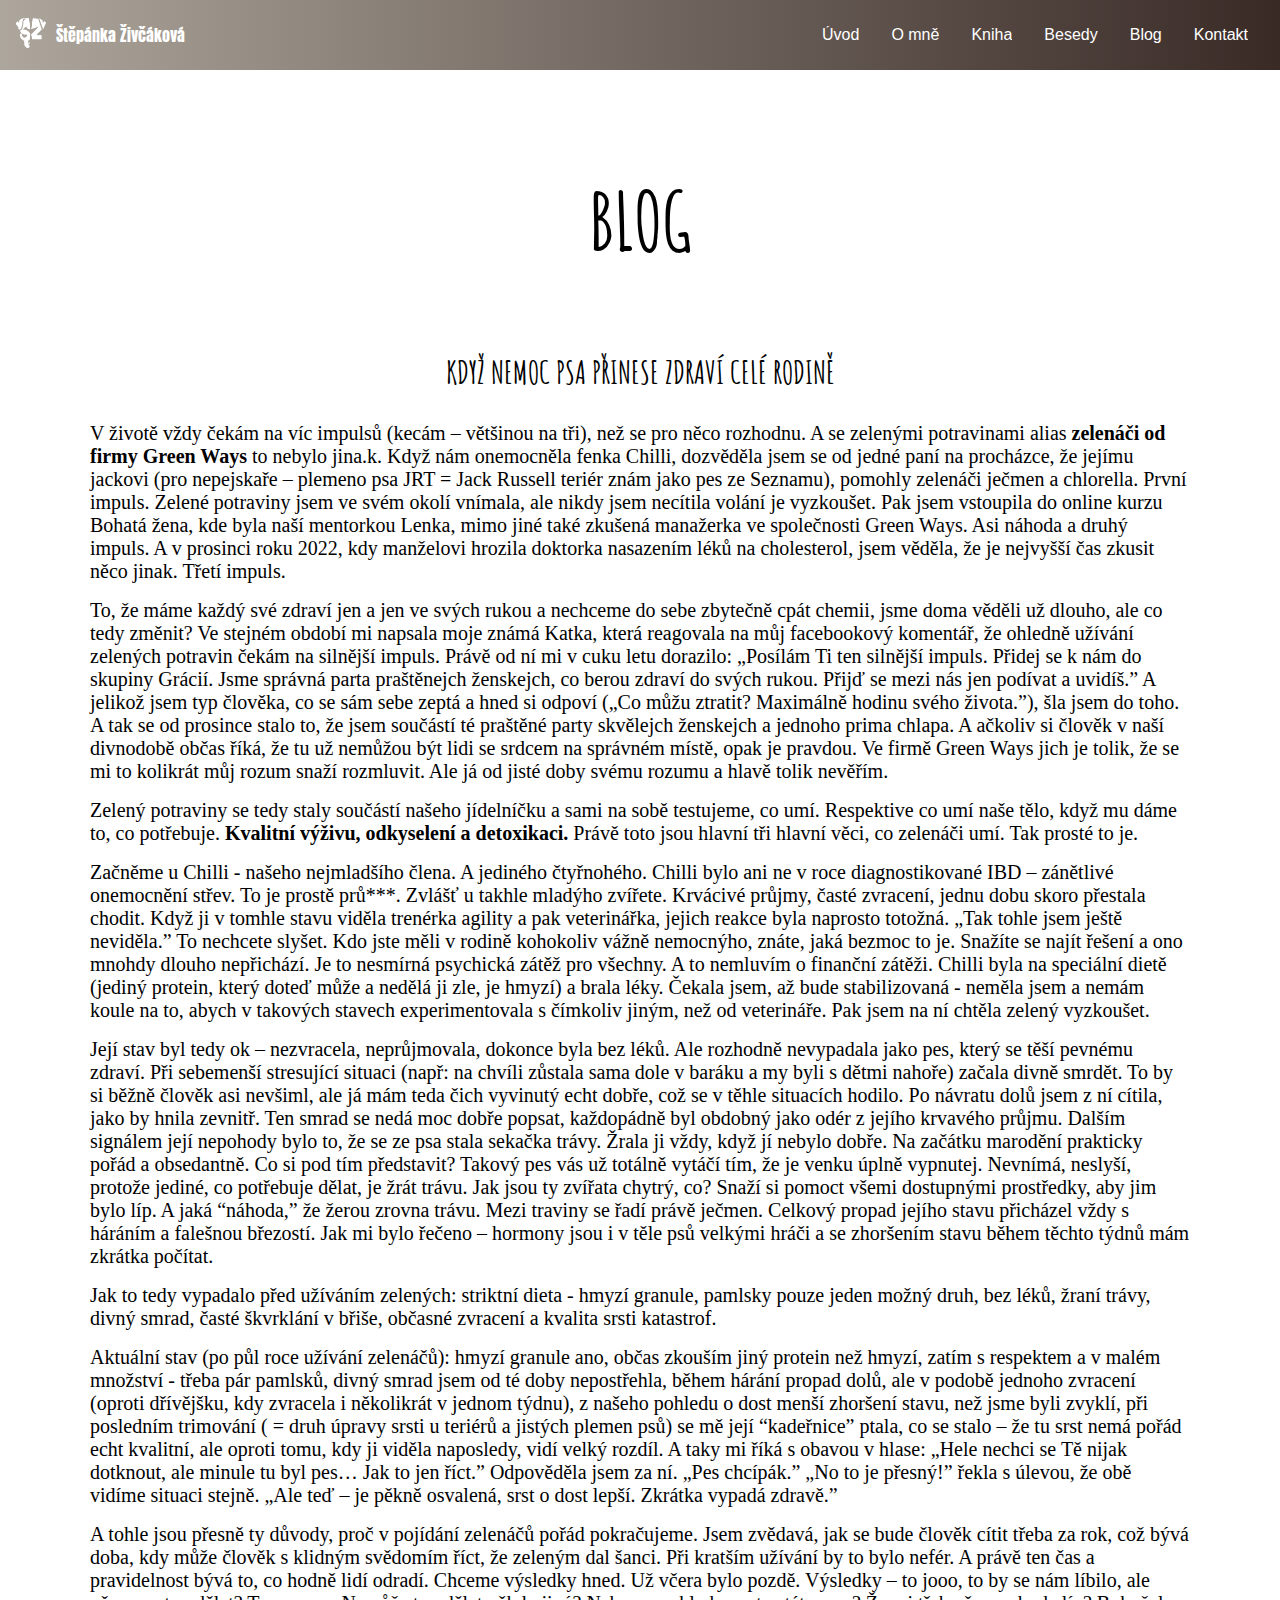
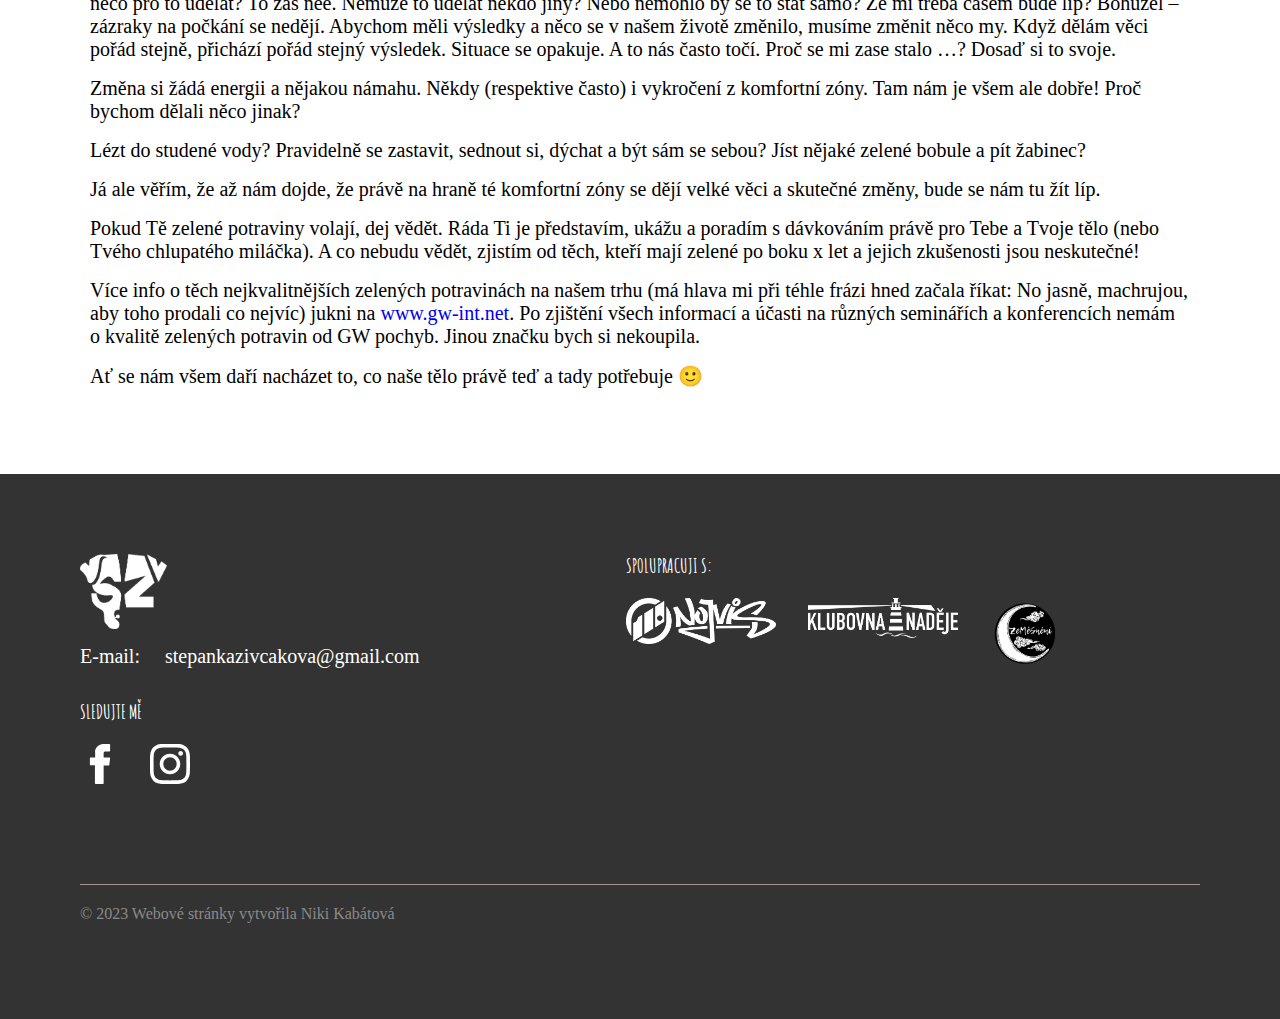
<file: pages/blog.html>
<!DOCTYPE html>
<html lang="en">
  <head>
    <meta charset="UTF-8" />
    <meta http-equiv="X-UA-Compatible" content="IE=edge" />
    <meta name="viewport" content="width=device-width, initial-scale=1.0" />
    <title>Štěpánka Živčáková</title>
    <link rel="icon" type="image/x-icon" href="/images/favicon.ico" />
    <link rel="stylesheet" href="../style.css" />
    <link rel="preconnect" href="https://fonts.googleapis.com" />
    <link rel="preconnect" href="https://fonts.gstatic.com" crossorigin />
    <link
      href="https://fonts.googleapis.com/css2?family=Amatic+SC:wght@700&family=Domine&family=Noto+Serif+Display:wght@500&family=Nunito+Sans:wght@400;600&family=Roboto:wght@400;500&family=Anton&display=swap"
      rel="stylesheet"
    />
  </head>
  <body>
    <nav>
      <div class="top-nav">
        <div class="logo-container">
          <a href="#">
            <img
              class=""
              src="../images/sz_logo_wht.png"
              alt="logo Štěpánka Živčáková"
              height="30px"
              width="30px"
            /> </a
          >Štěpánka Živčáková
        </div>
        <input id="menu-toggle" type="checkbox" />
        <label class="menu-button-container" for="menu-toggle">
          <div class="menu-button"></div>
        </label>
        <div class="menu">
          <a href="../index.html">Úvod</a>
          <a href="#">O mně</a>
          <a href="../pages/book.html">Kniha</a>
          <a href="../pages/talk.html">Besedy</a>
          <a href="../pages/blog.html">Blog</a>
          <a href="#contact">Kontakt</a>
        </div>
      </div>
    </nav>

    <section class="book" id="book">
      <h1 class="book__title">BLOG</h1>
      <div class="book-content content">
        <h2 class="book__subtitle">
          Když nemoc psa přinese zdraví celé rodině
        </h2>
        <!-- <div class="book-content-info blog-content-info">
          <img
            class="blog-img"
            src="../images/chilli.jpg"
            alt="Autorka s pejkem v ruce"
          />

          <div class="blog-copy">
            <div class="book-copy-container blog-copy-container">
              <p>
                V životě vždy čekám na víc impulsů (kecám – většinou na tři), než se
                pro něco rozhodnu. A se zelenými potravinami alias
                <strong>zelenáči od firmy Green Ways</strong> to nebylo jina.k. Když
                nám onemocněla fenka Chilli, dozvěděla jsem se od jedné paní na
                procházce, že jejímu jackovi (pro nepejskaře – plemeno psa JRT =
                Jack Russell teriér znám jako pes ze Seznamu), pomohly zelenáči
                ječmen a chlorella. První impuls. Zelené potraviny jsem ve svém
                okolí vnímala, ale nikdy jsem necítila volání je vyzkoušet. Pak jsem
                vstoupila do online kurzu Bohatá žena, kde byla naší mentorkou
                Lenka, mimo jiné také zkušená manažerka ve společnosti Green Ways.
                Asi náhoda a druhý impuls. A v prosinci roku 2022, kdy manželovi
                hrozila doktorka nasazením léků na cholesterol, jsem věděla, že je
                nejvyšší čas zkusit něco jinak. Třetí impuls.
              </p>
              
              
            </div>
            
          </div>
        </div> -->


        <div class="copy-container">
          <p>
            V životě vždy čekám na víc impulsů (kecám – většinou na tři), než se
            pro něco rozhodnu. A se zelenými potravinami alias
            <strong>zelenáči od firmy Green Ways</strong> to nebylo jina.k. Když
            nám onemocněla fenka Chilli, dozvěděla jsem se od jedné paní na
            procházce, že jejímu jackovi (pro nepejskaře – plemeno psa JRT =
            Jack Russell teriér znám jako pes ze Seznamu), pomohly zelenáči
            ječmen a chlorella. První impuls. Zelené potraviny jsem ve svém
            okolí vnímala, ale nikdy jsem necítila volání je vyzkoušet. Pak jsem
            vstoupila do online kurzu Bohatá žena, kde byla naší mentorkou
            Lenka, mimo jiné také zkušená manažerka ve společnosti Green Ways.
            Asi náhoda a druhý impuls. A v prosinci roku 2022, kdy manželovi
            hrozila doktorka nasazením léků na cholesterol, jsem věděla, že je
            nejvyšší čas zkusit něco jinak. Třetí impuls.
          </p>
          <p>
            To, že máme každý své zdraví jen a jen ve svých rukou a nechceme do
            sebe zbytečně cpát chemii, jsme doma věděli už dlouho, ale co tedy
            změnit? Ve stejném období mi napsala moje známá Katka, která
            reagovala na můj facebookový komentář, že ohledně užívání zelených
            potravin čekám na silnější impuls. Právě od ní mi v cuku letu
            dorazilo: „Posílám Ti ten silnější impuls. Přidej se k nám do
            skupiny Grácií. Jsme správná parta praštěnejch ženskejch, co berou
            zdraví do svých rukou. Přijď se mezi nás jen podívat a uvidíš.” A
            jelikož jsem typ člověka, co se sám sebe zeptá a hned si odpoví („Co
            můžu ztratit? Maximálně hodinu svého života.”), šla jsem do toho. A
            tak se od prosince stalo to, že jsem součástí té praštěné party
            skvělejch ženskejch a jednoho prima chlapa. A ačkoliv si člověk v
            naší divnodobě občas říká, že tu už nemůžou být lidi se srdcem na
            správném místě, opak je pravdou. Ve firmě Green Ways jich je tolik,
            že se mi to kolikrát můj rozum snaží rozmluvit. Ale já od jisté doby
            svému rozumu a hlavě tolik nevěřím.
          </p>
          
          <p>
            Zelený potraviny se tedy staly součástí našeho jídelníčku a sami na
            sobě testujeme, co umí. Respektive co umí naše tělo, když mu dáme
            to, co potřebuje.
            <strong>Kvalitní výživu, odkyselení a detoxikaci.</strong> Právě
            toto jsou hlavní tři hlavní věci, co zelenáči umí. Tak prosté to je.
          </p>
          <p>
            Začněme u Chilli - našeho nejmladšího člena. A jediného čtyřnohého.
            Chilli bylo ani ne v roce diagnostikované IBD – zánětlivé onemocnění
            střev. To je prostě prů***. Zvlášť u takhle mladýho zvířete.
            Krvácivé průjmy, časté zvracení, jednu dobu skoro přestala chodit.
            Když ji v tomhle stavu viděla trenérka agility a pak veterinářka,
            jejich reakce byla naprosto totožná. „Tak tohle jsem ještě
            neviděla.” To nechcete slyšet. Kdo jste měli v rodině kohokoliv
            vážně nemocnýho, znáte, jaká bezmoc to je. Snažíte se najít řešení a
            ono mnohdy dlouho nepřichází. Je to nesmírná psychická zátěž pro
            všechny. A to nemluvím o finanční zátěži. Chilli byla na speciální
            dietě (jediný protein, který doteď může a nedělá ji zle, je hmyzí) a
            brala léky. Čekala jsem, až bude stabilizovaná - neměla jsem a nemám
            koule na to, abych v takových stavech experimentovala s čímkoliv
            jiným, než od veterináře. Pak jsem na ní chtěla zelený vyzkoušet.
          </p>
          <p>
            Její stav byl tedy ok – nezvracela, neprůjmovala, dokonce byla bez
            léků. Ale rozhodně nevypadala jako pes, který se těší pevnému
            zdraví. Při sebemenší stresující situaci (např: na chvíli zůstala
            sama dole v baráku a my byli s dětmi nahoře) začala divně smrdět. To
            by si běžně člověk asi nevšiml, ale já mám teda čich vyvinutý echt
            dobře, což se v těhle situacích hodilo. Po návratu dolů jsem z ní
            cítila, jako by hnila zevnitř. Ten smrad se nedá moc dobře popsat,
            každopádně byl obdobný jako odér z jejího krvavého průjmu. Dalším
            signálem její nepohody bylo to, že se ze psa stala sekačka trávy.
            Žrala ji vždy, když jí nebylo dobře. Na začátku marodění prakticky
            pořád a obsedantně. Co si pod tím představit? Takový pes vás už
            totálně vytáčí tím, že je venku úplně vypnutej. Nevnímá, neslyší,
            protože jediné, co potřebuje dělat, je žrát trávu. Jak jsou ty
            zvířata chytrý, co? Snaží si pomoct všemi dostupnými prostředky, aby
            jim bylo líp. A jaká “náhoda,” že žerou zrovna trávu. Mezi traviny
            se řadí právě ječmen. Celkový propad jejího stavu přicházel vždy s
            háráním a falešnou březostí. Jak mi bylo řečeno – hormony jsou i v
            těle psů velkými hráči a se zhoršením stavu během těchto týdnů mám
            zkrátka počítat.
          </p>
          <p>
            Jak to tedy vypadalo před užíváním zelených: striktní dieta - hmyzí
            granule, pamlsky pouze jeden možný druh, bez léků, žraní trávy,
            divný smrad, časté škvrklání v břiše, občasné zvracení a kvalita
            srsti katastrof.
          </p>
          <p>
            Aktuální stav (po půl roce užívání zelenáčů): hmyzí granule ano,
            občas zkouším jiný protein než hmyzí, zatím s respektem a v malém
            množství - třeba pár pamlsků, divný smrad jsem od té doby
            nepostřehla, během hárání propad dolů, ale v podobě jednoho zvracení
            (oproti dřívějšku, kdy zvracela i několikrát v jednom týdnu), z
            našeho pohledu o dost menší zhoršení stavu, než jsme byli zvyklí,
            při posledním trimování ( = druh úpravy srsti u teriérů a jistých
            plemen psů) se mě její “kadeřnice” ptala, co se stalo – že tu srst
            nemá pořád echt kvalitní, ale oproti tomu, kdy ji viděla naposledy,
            vidí velký rozdíl. A taky mi říká s obavou v hlase: „Hele nechci se
            Tě nijak dotknout, ale minule tu byl pes… Jak to jen říct.”
            Odpověděla jsem za ní. „Pes chcípák.” „No to je přesný!” řekla s
            úlevou, že obě vidíme situaci stejně. „Ale teď – je pěkně osvalená,
            srst o dost lepší. Zkrátka vypadá zdravě.”
          </p>
          <p>
            A tohle jsou přesně ty důvody, proč v pojídání zelenáčů pořád
            pokračujeme. Jsem zvědavá, jak se bude člověk cítit třeba za rok,
            což bývá doba, kdy může člověk s klidným svědomím říct, že zeleným
            dal šanci. Při kratším užívání by to bylo nefér. A právě ten čas a
            pravidelnost bývá to, co hodně lidí odradí. Chceme výsledky hned. Už
            včera bylo pozdě. Výsledky – to jooo, to by se nám líbilo, ale něco
            pro to udělat? To zas nee. Nemůže to udělat někdo jiný? Nebo nemohlo
            by se to stát samo? Že mi třeba časem bude líp? Bohužel – zázraky na
            počkání se nedějí. Abychom měli výsledky a něco se v našem životě
            změnilo, musíme změnit něco my. Když dělám věci pořád stejně,
            přichází pořád stejný výsledek. Situace se opakuje. A to nás často
            točí. Proč se mi zase stalo …? Dosaď si to svoje.
          </p>
          <p>
            Změna si žádá energii a nějakou námahu. Někdy (respektive často) i
            vykročení z komfortní zóny. Tam nám je všem ale dobře! Proč bychom
            dělali něco jinak?
          </p>
          <p>
            Lézt do studené vody? Pravidelně se zastavit, sednout si, dýchat a
            být sám se sebou? Jíst nějaké zelené bobule a pít žabinec?
          </p>
          <p>
            Já ale věřím, že až nám dojde, že právě na hraně té komfortní zóny
            se dějí velké věci a skutečné změny, bude se nám tu žít líp.
          </p>
          <p>
            Pokud Tě zelené potraviny volají, dej vědět. Ráda Ti je představím,
            ukážu a poradím s dávkováním právě pro Tebe a Tvoje tělo (nebo Tvého
            chlupatého miláčka). A co nebudu vědět, zjistím od těch, kteří mají
            zelené po boku x let a jejich zkušenosti jsou neskutečné!
          </p>
          <p>
            Více info o těch nejkvalitnějších zelených potravinách na našem trhu
            (má hlava mi při téhle frázi hned začala říkat: No jasně, machrujou,
            aby toho prodali co nejvíc) jukni na <a href="https://www.gw-int.net/">www.gw-int.net</a>. Po zjištění
            všech informací a účasti na různých seminářích a konferencích nemám
            o kvalitě zelených potravin od GW pochyb. Jinou značku bych si
            nekoupila.
          </p>
          <p>
            Ať se nám všem daří nacházet to, co naše tělo právě teď a tady
            potřebuje 🙂
          </p>
        </div>

    </section>

    

    <footer class="footer">
      <div class="footer-container">
        <div class="wrapper-social">
          <div class="wrapper-test">
            <img
              class="footer__logo"
              src="../images/sz_logo_wht.png"
              alt="logo Štěpánka Živčáková"
            />
            <section class="contact" id="contact">
              <div class="contact__row">
                <span class="contact__label">E-mail:</span
                ><span class="contact__detail"
                  ><a href="mailto:stepankazivcakova@gmail.com"
                    >stepankazivcakova@gmail.com</a
                  ></span
                >
              </div>
              <!-- <div class="contact__row">
                <span class="contact__label">Telefon:</span
                ><span class="contact__detail">+420 604 715 160</span>
              </div> -->
            </section>
          </div>
          <section class="social-media-container">
            <h3>Sledujte mě</h3>
            <div class="social-media">
              <div class="social-media__row">
                <span
                  ><a
                    class="icon"
                    href="https://www.facebook.com/profile.php?id=100086792183174"
                    ><img
                      class="icon"
                      src="../icons/facebook.svg"
                      alt="facebook logo"
                      width="40"
                    /> </a
                ></span>
              </div>
              <div class="social-media__row">
                <span>
                  <a href="https://www.instagram.com/vezmi_depresi_na_kafe/"
                    ><img
                      class="icon"
                      src="../icons/instagram.svg"
                      alt="instagram logo"
                      width="40"
                    /> </a
                ></span>
              </div>
            </div>
          </section>
        </div>
        <section class="partners-container">
          <h3>Spolupracuji s:</h3>
          <div class="partners-media">
            <div class="partners-media__row">
              <img
                class="partners"
                src="../images-partners/nojvis.png"
                alt="partners"
              />
              <span><a href=""></a></span>
            </div>
            <div class="partners-media__row">
              <img
                class="partners"
                src="../images-partners/kn.png"
                alt="partners"
              />
              <span> <a href=""></a></span>
            </div>

            <div class="partners-media__row">
              <img
                class="partners-zeme"
                src="../images-partners/zms.png"
                alt="partners"
              />
              <span> <a href=""></a></span>
            </div>
          </div>
        </section>
      </div>
      <div class="footer-copyright">
        <p>
          © 2023 Webové stránky vytvořila
          <a href="https://www.instagram.com/niki_kabatova/">Niki Kabátová</a>
        </p>
      </div>
    </footer>
  </body>
</html>
</file>
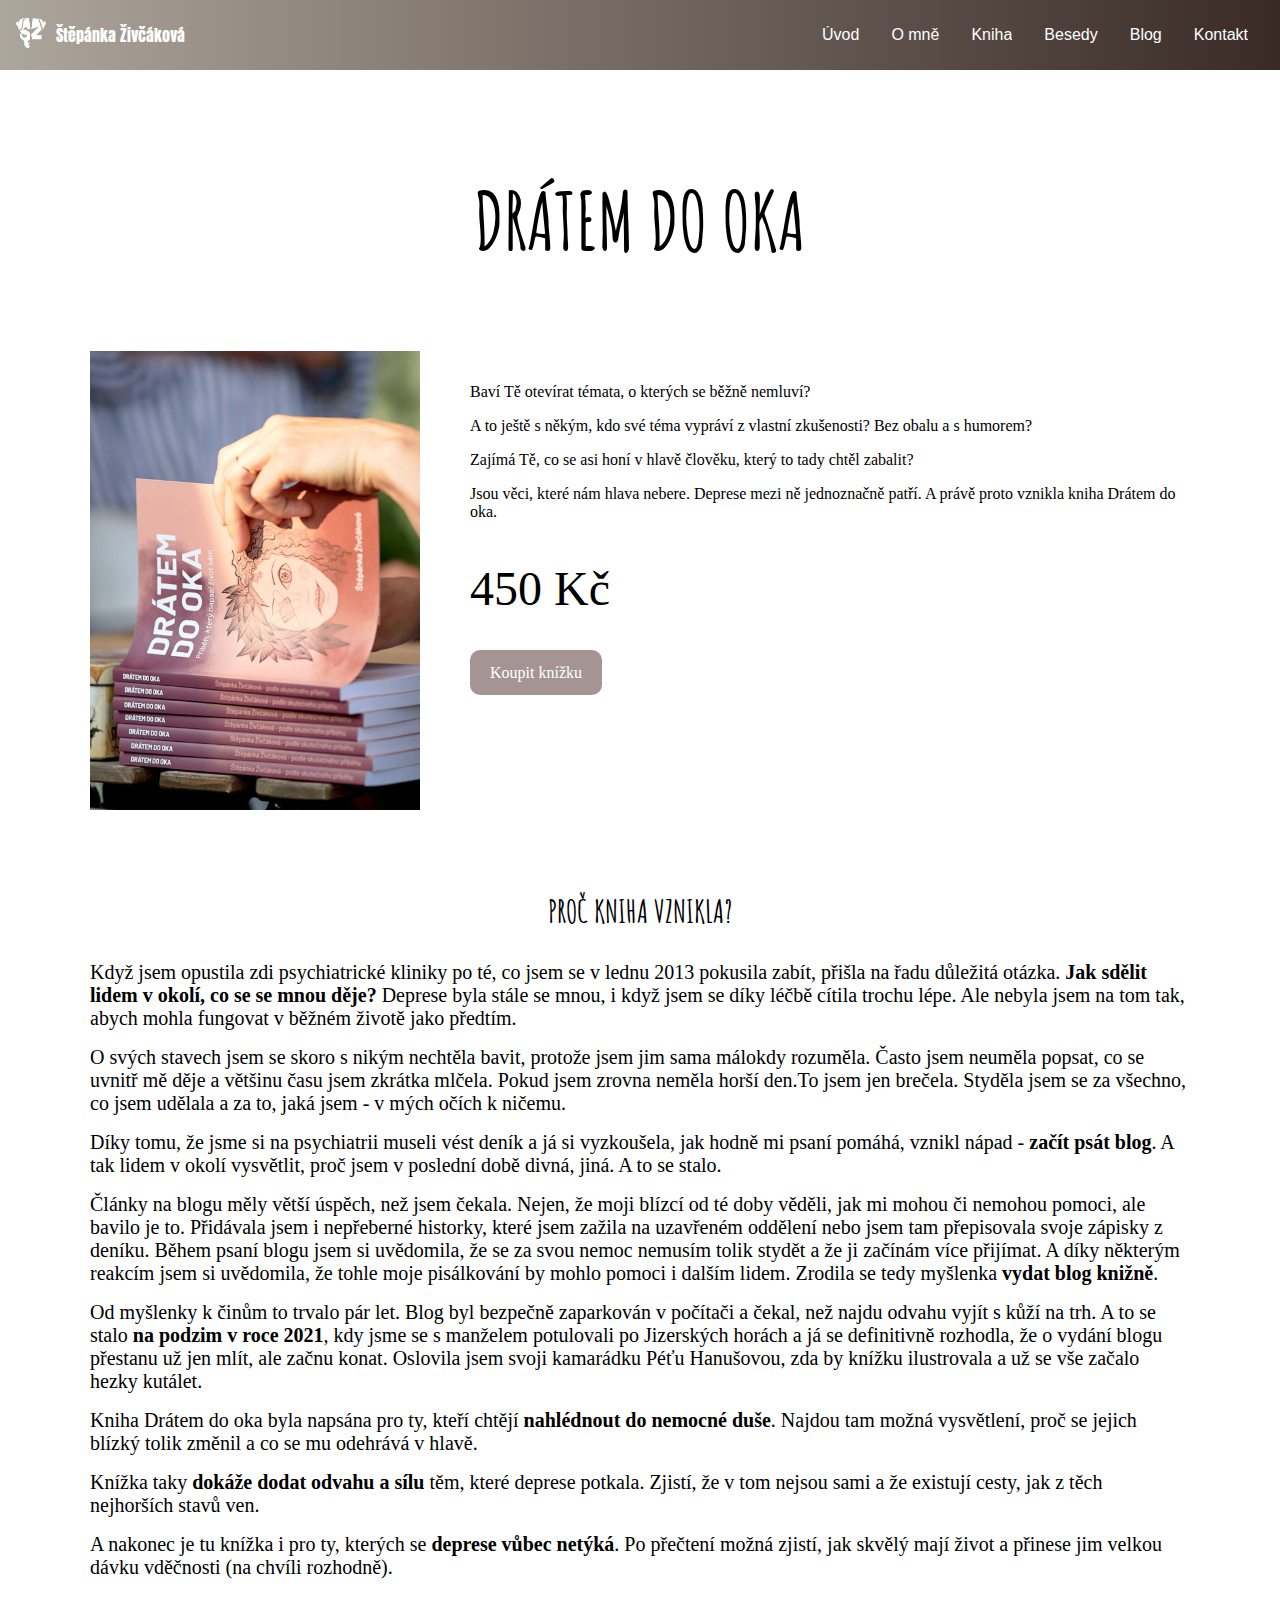
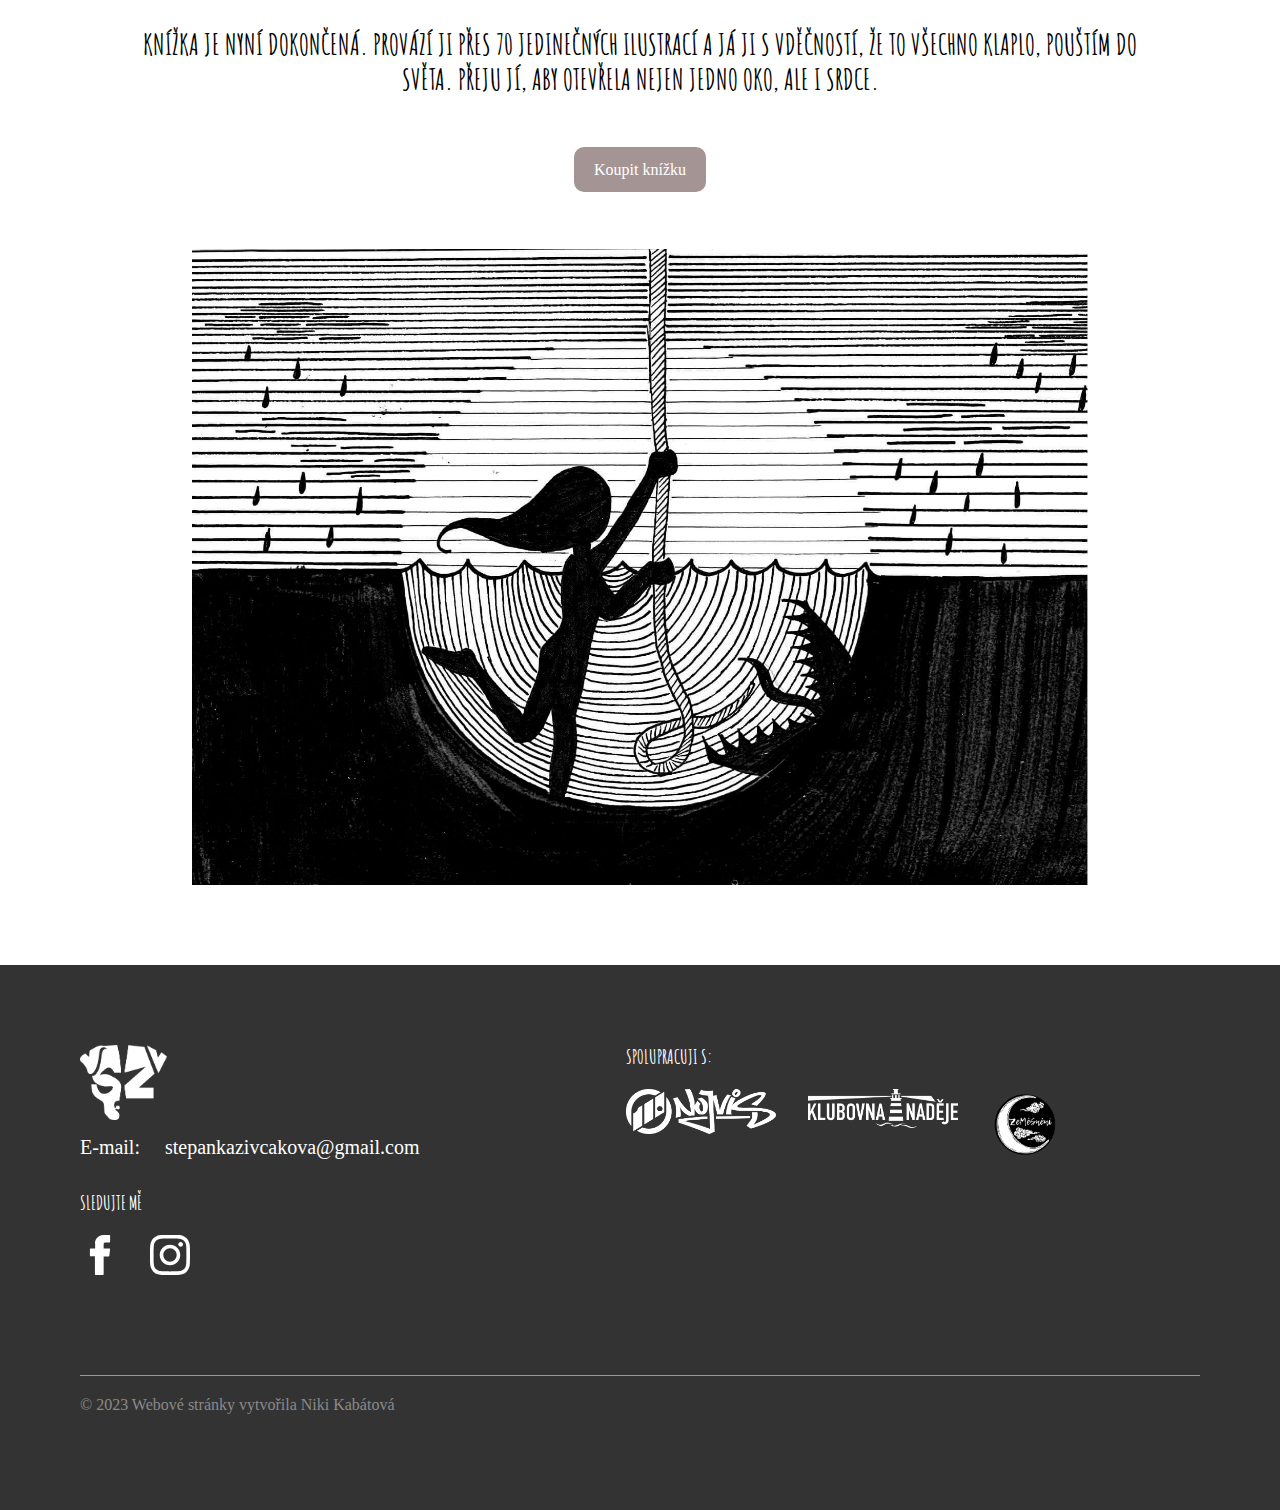
<file: pages/book.html>
<!DOCTYPE html>
<html lang="en">
  <head>
    <meta charset="UTF-8" />
    <meta http-equiv="X-UA-Compatible" content="IE=edge" />
    <meta name="viewport" content="width=device-width, initial-scale=1.0" />
    <title>Štěpánka Živčáková</title>
    <link rel="icon" type="image/x-icon" href="/images/favicon.ico" />
    <link rel="stylesheet" href="../style.css" />
    <link rel="preconnect" href="https://fonts.googleapis.com" />
    <link rel="preconnect" href="https://fonts.gstatic.com" crossorigin />
    <link
      href="https://fonts.googleapis.com/css2?family=Amatic+SC:wght@700&family=Domine&family=Noto+Serif+Display:wght@500&family=Nunito+Sans:wght@400;600&family=Roboto:wght@400;500&family=Anton&display=swap"
      rel="stylesheet"
    />
  </head>
  <body>
    <nav>
      <div class="top-nav">
        <div class="logo-container">
          <a href="#">
            <img
              class=""
              src="../images/sz_logo_wht.png"
              alt="logo Štěpánka Živčáková"
              height="30px"
              width="30px"
            /> </a
          >Štěpánka Živčáková
        </div>
        <input id="menu-toggle" type="checkbox" />
        <label class="menu-button-container" for="menu-toggle">
          <div class="menu-button"></div>
        </label>
        <div class="menu">
          <a href="../index.html">Úvod</a>
          <a href="#">O mně</a>
          <a href="../pages/book.html">Kniha</a>
          <a href="../pages/talk.html">Besedy</a>
          <a href="../pages/blog.html">Blog</a>
          <a href="#contact">Kontakt</a>
        </div>
      </div>
    </nav>

    <section class="book" id="book">
      <h1 class="book__title">DRÁTEM DO OKA</h1>
      <div class="book-content content">
        <div class="book-content-info">
          <img
            class="book-img"
            src="../images-offers/book.jpg"
            alt="Obálka knihy Drátem do oka"
          />

          <div class="book-copy">
            <div class="book-copy-container">
              <p>Baví Tě otevírat témata, o kterých se běžně nemluví?</p>
              <p>
                A to ještě s někým, kdo své téma vypráví z vlastní zkušenosti?
                Bez obalu a s humorem?
              </p>
              <p>
                Zajímá Tě, co se asi honí v hlavě člověku, který to tady chtěl
                zabalit?
              </p>
              <p>
                Jsou věci, které nám hlava nebere. Deprese mezi ně jednoznačně
                patří. A právě proto vznikla kniha Drátem do oka.
              </p>
              <p class="price-tag"><span class="price">450 Kč</span></p>
            </div>
            <a class="book-btn" href="../pages/form.html">Koupit knížku</a>
          </div>
        </div>

        <h2 class="book__subtitle">Proč kniha vznikla?</h2>
        <div class="copy-container">
          <p>
            Když jsem opustila zdi psychiatrické kliniky po té, co jsem se v
            lednu 2013 pokusila zabít, přišla na řadu důležitá otázka.
            <strong>Jak sdělit lidem v okolí, co se se mnou děje?</strong>
            Deprese byla stále se mnou, i když jsem se díky léčbě cítila trochu
            lépe. Ale nebyla jsem na tom tak, abych mohla fungovat v běžném
            životě jako předtím.
          </p>
          <p>
            O svých stavech jsem se skoro s nikým nechtěla bavit, protože jsem
            jim sama málokdy rozuměla. Často jsem neuměla popsat, co se uvnitř
            mě děje a většinu času jsem zkrátka mlčela. Pokud jsem zrovna neměla
            horší den.To jsem jen brečela. Styděla jsem se za všechno, co jsem
            udělala a za to, jaká jsem - v mých očích k ničemu.
          </p>
          <p>
            Díky tomu, že jsme si na psychiatrii museli vést deník a já si
            vyzkoušela, jak hodně mi psaní pomáhá, vznikl nápad -
            <strong>začít psát blog</strong>. A tak lidem v okolí vysvětlit,
            proč jsem v poslední době divná, jiná. A to se stalo.
          </p>
          <p>
            Články na blogu měly větší úspěch, než jsem čekala. Nejen, že moji
            blízcí od té doby věděli, jak mi mohou či nemohou pomoci, ale bavilo
            je to. Přidávala jsem i nepřeberné historky, které jsem zažila na
            uzavřeném oddělení nebo jsem tam přepisovala svoje zápisky z deníku.
            Během psaní blogu jsem si uvědomila, že se za svou nemoc nemusím
            tolik stydět a že ji začínám více přijímat. A díky některým reakcím
            jsem si uvědomila, že tohle moje pisálkování by mohlo pomoci i
            dalším lidem. Zrodila se tedy myšlenka
            <strong>vydat blog knižně</strong>.
          </p>
          <p>
            Od myšlenky k činům to trvalo pár let. Blog byl bezpečně zaparkován
            v počítači a čekal, než najdu odvahu vyjít s kůží na trh. A to se
            stalo
            <strong>na podzim v roce 2021</strong>, kdy jsme se s manželem
            potulovali po Jizerských horách a já se definitivně rozhodla, že o
            vydání blogu přestanu už jen mlít, ale začnu konat. Oslovila jsem
            svoji kamarádku Péťu Hanušovou, zda by knížku ilustrovala a už se
            vše začalo hezky kutálet.
          </p>
          <p>
            Kniha Drátem do oka byla napsána pro ty, kteří chtějí
            <strong>nahlédnout do nemocné duše</strong>. Najdou tam možná
            vysvětlení, proč se jejich blízký tolik změnil a co se mu odehrává v
            hlavě.
          </p>
          <p>
            Knížka taky <strong>dokáže dodat odvahu a sílu</strong> těm, které
            deprese potkala. Zjistí, že v tom nejsou sami a že existují cesty,
            jak z těch nejhorších stavů ven.
          </p>
          <p>
            A nakonec je tu knížka i pro ty, kterých se
            <strong>deprese vůbec netýká</strong>. Po přečtení možná zjistí, jak
            skvělý mají život a přinese jim velkou dávku vděčnosti (na chvíli
            rozhodně).
          </p>
        </div>

        <h3 class="bigger-text">
          Knížka je nyní dokončená. Provází ji přes 70 jedinečných ilustrací a
          já ji s vděčností, že to všechno klaplo, pouštím do světa. Přeju jí,
          aby otevřela nejen jedno oko, ale i srdce.
        </h3>

        <a class="book-btn btn-center" href="../pages/form.html"
          >Koupit knížku</a
        >
      </div>
    </section>

    <section class="illustrations">
      <div class="illustrations-wrapper">
        <img
          class="illustrations-image"
          src="../illustrations/2_ilustrace.jpg"
          alt="ilustrace"
        />
      </div>
    </section>

    <footer class="footer">
      <div class="footer-container">
        <div class="wrapper-social">
          <div class="wrapper-test">
            <img
              class="footer__logo"
              src="../images/sz_logo_wht.png"
              alt="logo Štěpánka Živčáková"
            />
            <section class="contact" id="contact">
              <div class="contact__row">
                <span class="contact__label">E-mail:</span
                ><span class="contact__detail"
                  ><a href="mailto:stepankazivcakova@gmail.com"
                    >stepankazivcakova@gmail.com</a
                  ></span
                >
              </div>
             
            </section>
          </div>
          <section class="social-media-container">
            <h3>Sledujte mě</h3>
            <div class="social-media">
              <div class="social-media__row">
                <span
                  ><a
                    class="icon"
                    href="https://www.facebook.com/profile.php?id=100086792183174"
                    ><img
                      class="icon"
                      src="../icons/facebook.svg"
                      alt="facebook logo"
                      width="40"
                    /> </a
                ></span>
              </div>
              <div class="social-media__row">
                <span>
                  <a href="https://www.instagram.com/vezmi_depresi_na_kafe/"
                    ><img
                      class="icon"
                      src="../icons/instagram.svg"
                      alt="instagram logo"
                      width="40"
                    /> </a
                ></span>
              </div>
            </div>
          </section>
        </div>
        <section class="partners-container">
          <h3>Spolupracuji s:</h3>
          <div class="partners-media">
            <div class="partners-media__row">
              <img
                class="partners"
                src="../images-partners/nojvis.png"
                alt="partners"
              />
              <span><a href=""></a></span>
            </div>
            <div class="partners-media__row">
              <img
                class="partners"
                src="../images-partners/kn.png"
                alt="partners"
              />
              <span> <a href=""></a></span>
            </div>

            <div class="partners-media__row">
              <img
                class="partners-zeme"
                src="../images-partners/zms.png"
                alt="partners"
              />
              <span> <a href=""></a></span>
            </div>
          </div>
        </section>
      </div>
      <div class="footer-copyright">
        <p>
          © 2023 Webové stránky vytvořila
          <a href="https://www.instagram.com/niki_kabatova/">Niki Kabátová</a>
        </p>
      </div>
    </footer>
  </body>
</html>
</file>
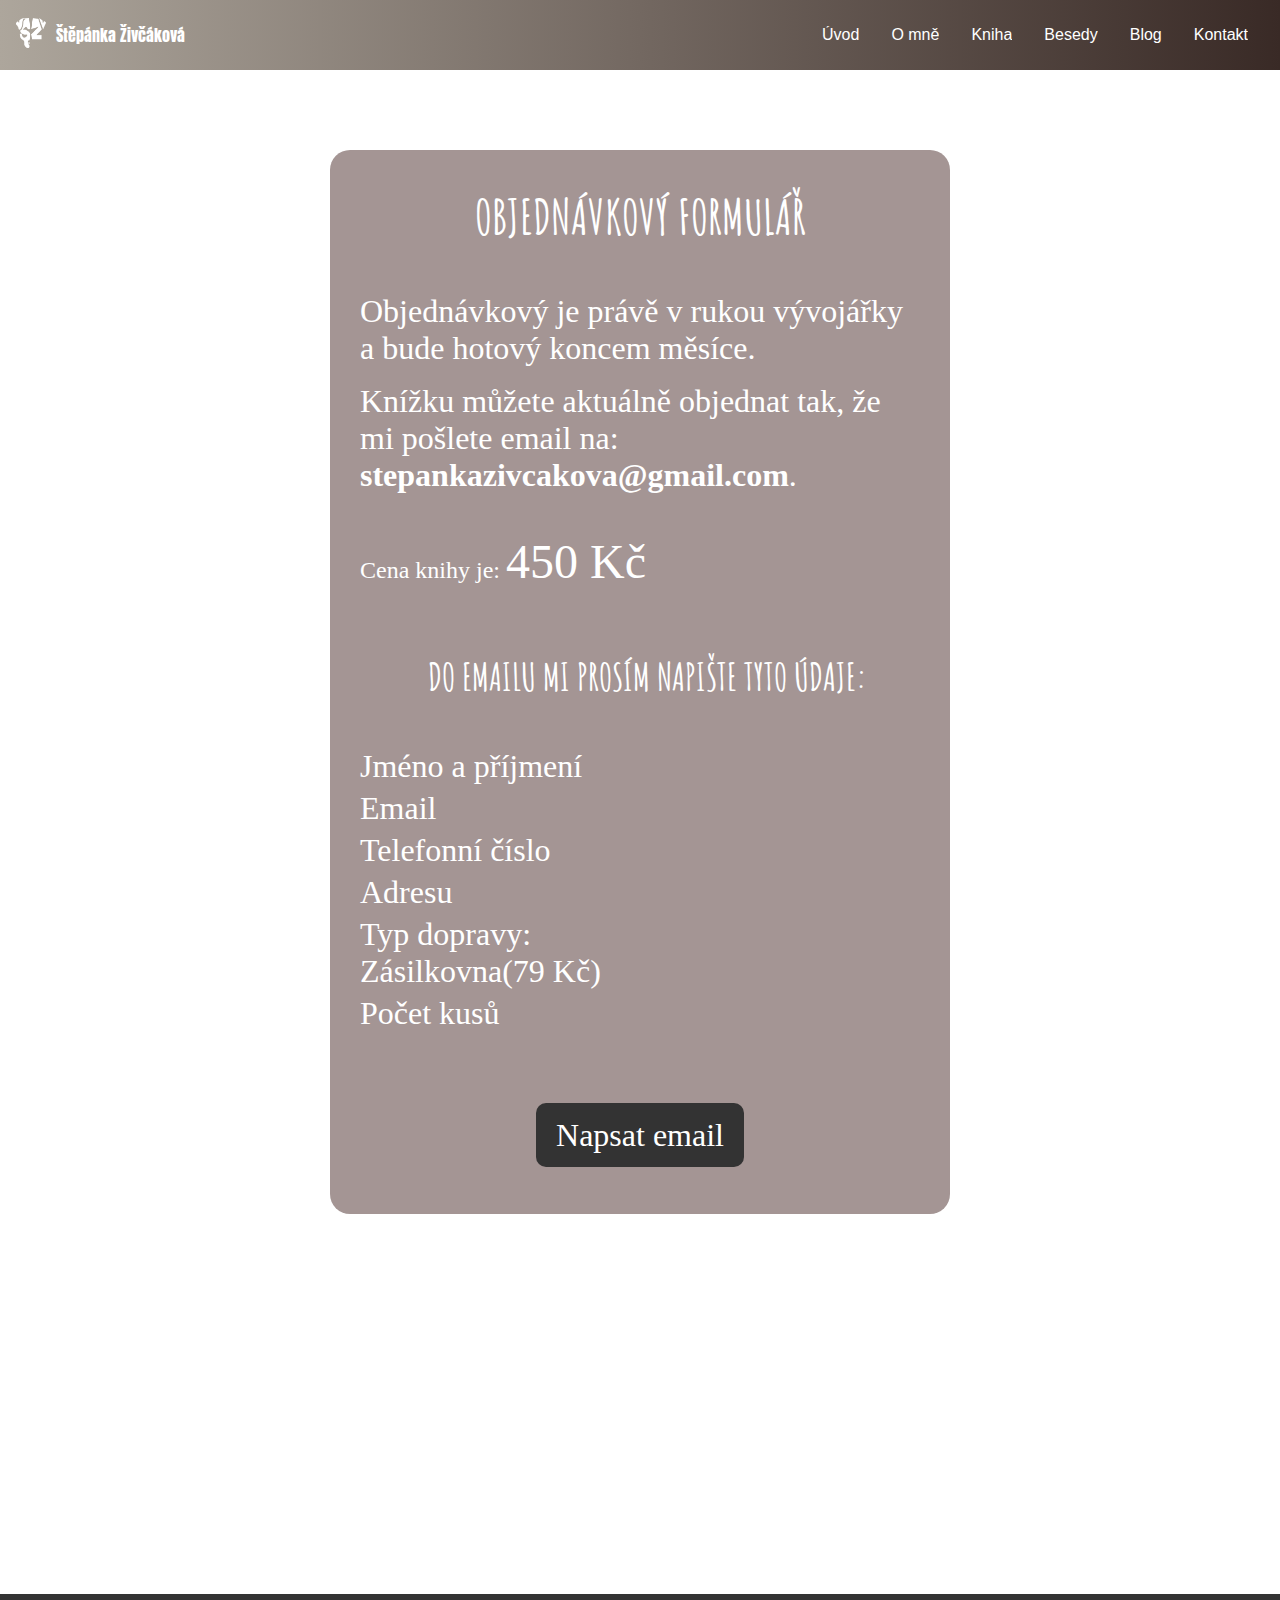
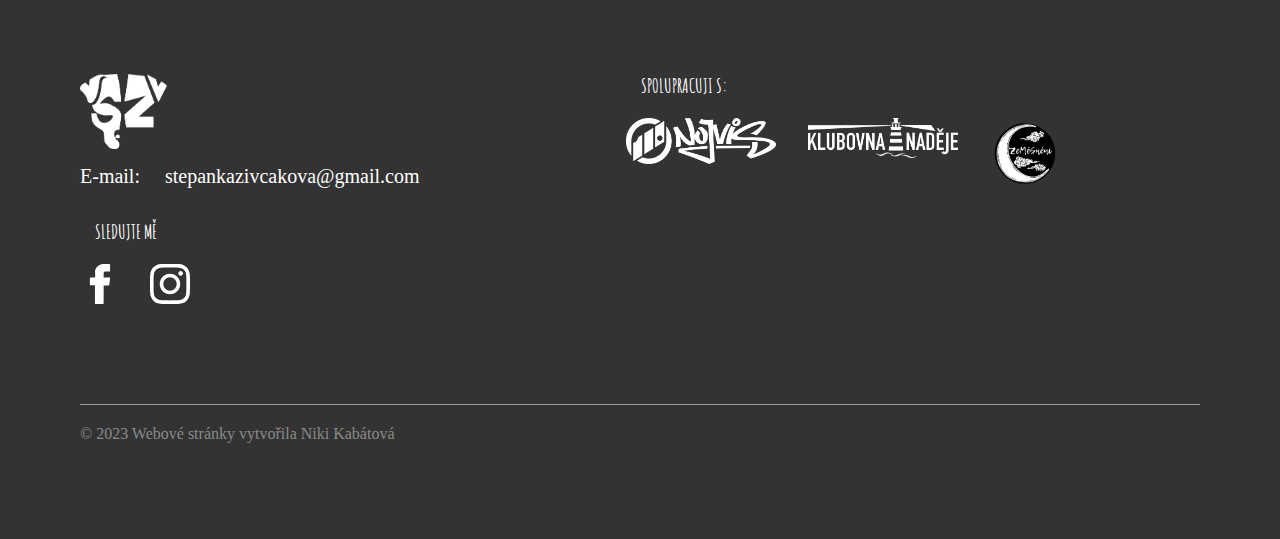
<file: pages/form.html>
<!DOCTYPE html>
<html lang="en">
  <head>
    <meta charset="UTF-8" />
    <meta http-equiv="X-UA-Compatible" content="IE=edge" />
    <meta name="viewport" content="width=device-width, initial-scale=1.0" />
    <title>Štěpánka Živčáková</title>
    <link rel="icon" type="image/x-icon" href="/images/favicon.ico" />

    <link rel="stylesheet" href="../style.css" />
    <link rel="stylesheet" href="../form.css" />

    <link rel="preconnect" href="https://fonts.googleapis.com" />
    <link rel="preconnect" href="https://fonts.gstatic.com" crossorigin />
    <link
      href="https://fonts.googleapis.com/css2?family=Amatic+SC:wght@700&family=Domine&family=Noto+Serif+Display:wght@500&family=Nunito+Sans:wght@400;600&family=Roboto:wght@400;500&family=Anton&display=swap"
      rel="stylesheet"
    />
  </head>
  <body>
    <nav>
      <div class="top-nav">
        <div class="logo-container">
          <a href="#">
            <img
              class=""
              src="../images/sz_logo_wht.png"
              alt="logo Štěpánka Živčáková"
              height="30px"
              width="30px"
            /> </a
          >Štěpánka Živčáková
        </div>
        <input id="menu-toggle" type="checkbox" />
        <label class="menu-button-container" for="menu-toggle">
          <div class="menu-button"></div>
        </label>
        <div class="menu">
          <a href="../index.html">Úvod</a>
          <a href="#">O mně</a>
          <a href="../pages/book.html">Kniha</a>
          <a href="../pages/talk.html">Besedy</a>
          <a href="../pages/blog.html">Blog</a>
          <a href="#contact">Kontakt</a>
        </div>
      </div>
    </nav>
    <section class="form-container">
      <div class="form-card">
        <h1>Objednávkový formulář</h1>
        <div class="form-content content">
          <p>
            Objednávkový je právě v rukou vývojářky a bude hotový koncem měsíce.
          </p>
          <p>
            Knížku můžete aktuálně objednat tak, že mi pošlete email na:
            <strong
              ><span class="contact__detail"
                ><a href="mailto:stepankazivcakova@gmail.com"
                  >stepankazivcakova@gmail.com</a
                ></span
              ></strong
            >.
          </p>

          <p class="price-tag">
            Cena knihy je: <span class="price">450 Kč </span>
          </p>

          <div class="email-instruction">
            <h3>Do emailu mi prosím napište tyto údaje:</h3>
            <ul>
              <li>Jméno a příjmení</li>
              <li>Email</li>
              <li>Telefonní číslo</li>
              <li>Adresu</li>
              <li>Typ dopravy:<br />Zásilkovna(79 Kč)</li>
              <li>Počet kusů</li>
            </ul>
          </div>
          <a
            class="form-btn btn-center"
            href="mailto:stepankazivcakova@gmail.com"
            >Napsat email</a
          >
        </div>
      </div>
    </section>

    <footer class="footer">
      <div class="footer-container">
        <div class="wrapper-social">
          <div class="wrapper-test">
            <img
              class="footer__logo"
              src="../images/sz_logo_wht.png"
              alt="logo Štěpánka Živčáková"
            />
            <section class="contact" id="contact">
              <div class="contact__row">
                <span class="contact__label">E-mail:</span
                ><span class="contact__detail"
                  ><a href="mailto:stepankazivcakova@gmail.com"
                    >stepankazivcakova@gmail.com</a
                  ></span
                >
              </div>
             
            </section>
          </div>
          <section class="social-media-container">
            <h3>Sledujte mě</h3>
            <div class="social-media">
              <div class="social-media__row">
                <span
                  ><a
                    class="icon"
                    href="https://www.facebook.com/profile.php?id=100086792183174"
                    ><img
                      class="icon"
                      src="../icons/facebook.svg"
                      alt="facebook logo"
                      width="40"
                    /> </a
                ></span>
              </div>
              <div class="social-media__row">
                <span>
                  <a href="https://www.instagram.com/vezmi_depresi_na_kafe/"
                    ><img
                      class="icon"
                      src="../icons/instagram.svg"
                      alt="instagram logo"
                      width="40"
                    /> </a
                ></span>
              </div>
            </div>
          </section>
        </div>
        <section class="partners-container">
          <h3>Spolupracuji s:</h3>
          <div class="partners-media">
            <div class="partners-media__row">
              <img
                class="partners"
                src="../images-partners/nojvis.png"
                alt="partners"
              />
              <span><a href=""></a></span>
            </div>
            <div class="partners-media__row">
              <img
                class="partners"
                src="../images-partners/kn.png"
                alt="partners"
              />
              <span> <a href=""></a></span>
            </div>

            <div class="partners-media__row">
              <img
                class="partners-zeme"
                src="../images-partners/zms.png"
                alt="partners"
              />
              <span> <a href=""></a></span>
            </div>
          </div>
        </section>
      </div>
      <div class="footer-copyright">
        <p>
          © 2023 Webové stránky vytvořila
          <a href="https://www.instagram.com/niki_kabatova/">Niki Kabátová</a>
        </p>
      </div>
    </footer>
  </body>
</html>
</file>
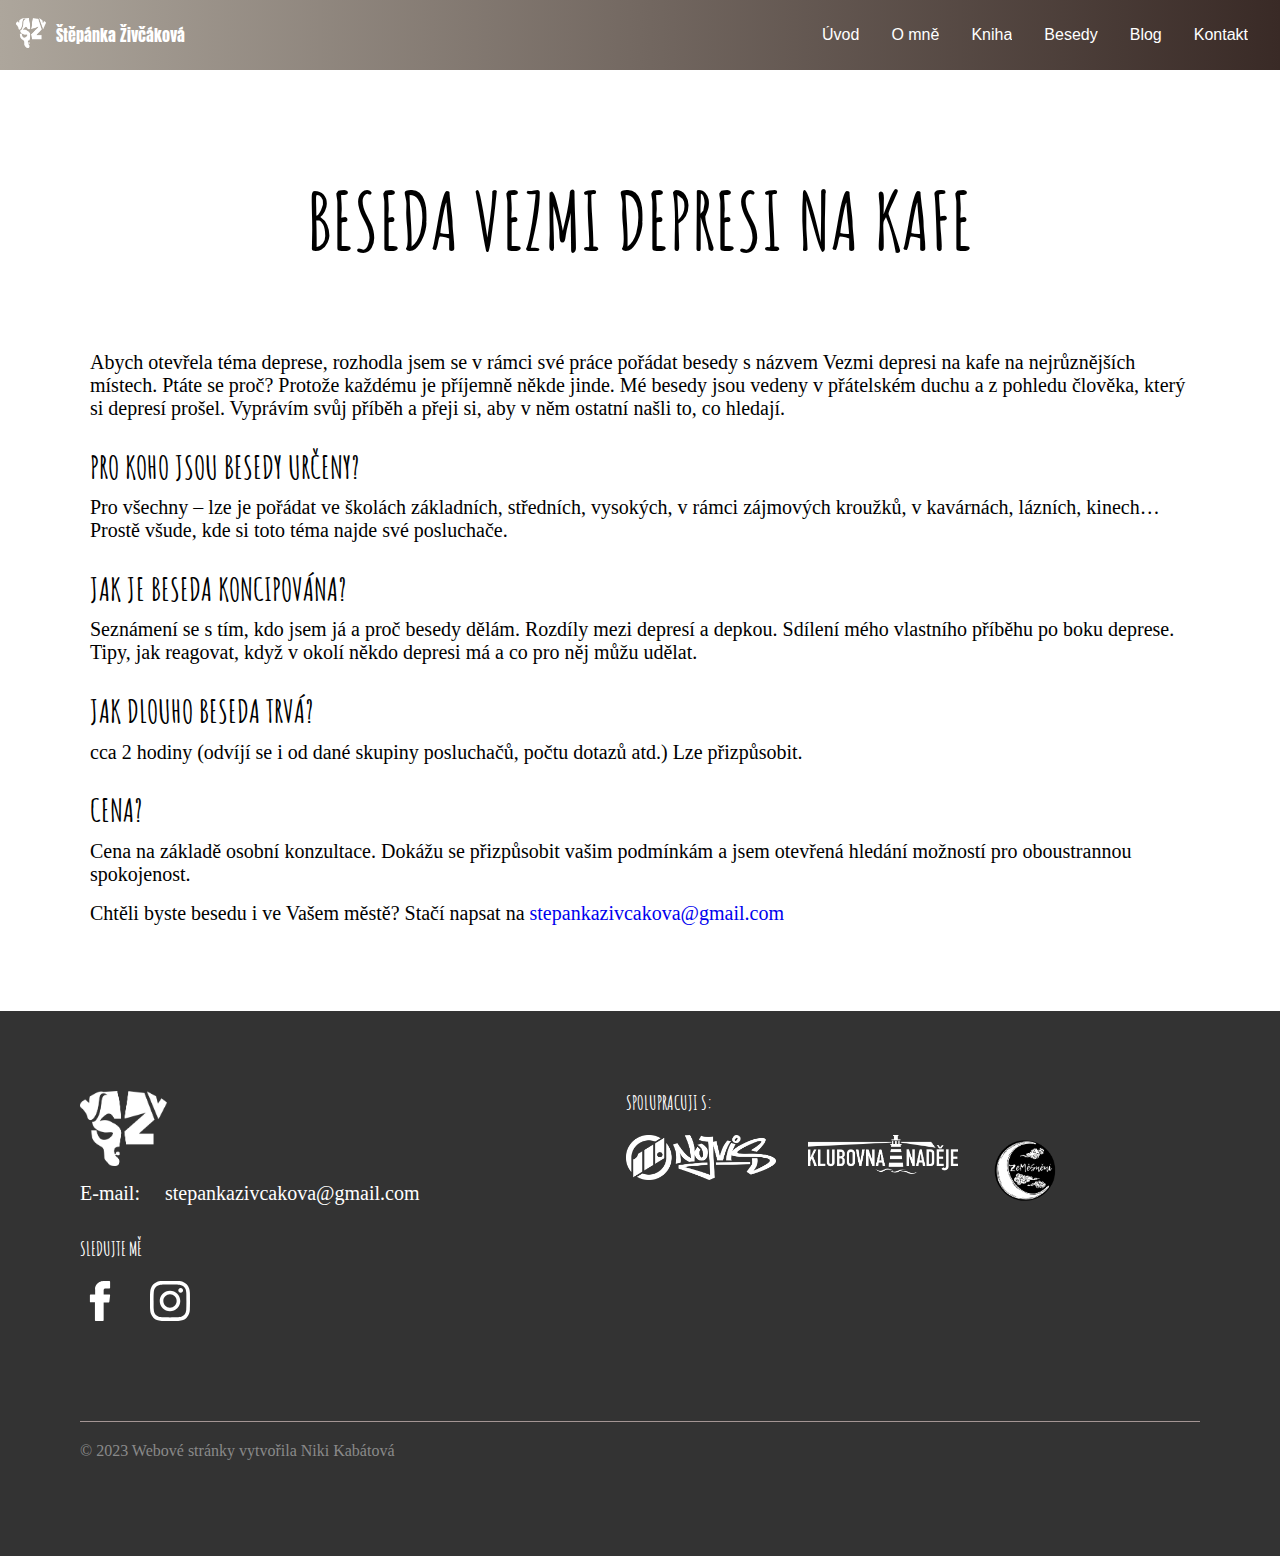
<file: pages/talk.html>
<!DOCTYPE html>
<html lang="en">
  <head>
    <meta charset="UTF-8" />
    <meta http-equiv="X-UA-Compatible" content="IE=edge" />
    <meta name="viewport" content="width=device-width, initial-scale=1.0" />
    <title>Štěpánka Živčáková</title>
    <link rel="icon" type="image/x-icon" href="/images/favicon.ico" />
    <link rel="stylesheet" href="../style.css" />
    <link rel="preconnect" href="https://fonts.googleapis.com" />
    <link rel="preconnect" href="https://fonts.gstatic.com" crossorigin />
    <link
      href="https://fonts.googleapis.com/css2?family=Amatic+SC:wght@700&family=Domine&family=Noto+Serif+Display:wght@500&family=Nunito+Sans:wght@400;600&family=Roboto:wght@400;500&family=Anton&family=Barlow:wght@400;500;600&display=swap"
      rel="stylesheet"
    />
  </head>
  <body>
    <nav>
      <div class="top-nav">
        <div class="logo-container">
          <a href="#">
            <img
              class=""
              src="../images/sz_logo_wht.png"
              alt="logo Štěpánka Živčáková"
              height="30px"
              width="30px"
            /> </a
          >Štěpánka Živčáková
        </div>
        <input id="menu-toggle" type="checkbox" />
        <label class="menu-button-container" for="menu-toggle">
          <div class="menu-button"></div>
        </label>
        <div class="menu">
          <a href="../index.html">Úvod</a>
          <a href="#">O mně</a>
          <a href="../pages/book.html">Kniha</a>
          <a href="#">Besedy</a>
          <a href="#">Blog</a>
          <a href="#contact">Kontakt</a>
        </div>
      </div>
    </nav>

    <section class="book" id="book">
      <h1 class="book__title">Beseda Vezmi depresi na kafe</h1>
      <div class="book-content talk-content content">

        <div class="copy-container">
          
          <p>
            Abych otevřela téma deprese, rozhodla jsem se v rámci své práce pořádat besedy s názvem Vezmi depresi na kafe na nejrůznějších místech. Ptáte se proč? Protože každému je příjemně někde jinde. Mé besedy jsou vedeny v přátelském duchu a z pohledu člověka, který si depresí prošel. Vyprávím svůj příběh a přeji si, aby v něm ostatní našli to, co hledají. 
          </p>

          <h2>Pro koho jsou besedy určeny? </h2>
          <p>
            
Pro všechny – lze je pořádat ve školách základních, středních, vysokých, v rámci zájmových kroužků, v kavárnách, lázních, kinech… Prostě všude, kde si toto téma najde své posluchače.

          </p>
          <h2>Jak je beseda koncipována?</h2>
          <p>
            
Seznámení se s tím, kdo jsem já a proč besedy dělám.
Rozdíly mezi depresí a depkou. 
Sdílení mého vlastního příběhu po boku deprese. 
Tipy, jak reagovat, když v okolí někdo depresi má a co pro něj můžu udělat. 






          </p>

          <h2>Jak dlouho beseda trvá?</h2>

          <p>
            cca 2 hodiny  (odvíjí se i od dané skupiny posluchačů, počtu dotazů atd.) Lze přizpůsobit.
          </p>

          <h2>Cena? </h2>
          <p>
            Cena na základě osobní konzultace. Dokážu se přizpůsobit vašim podmínkám a jsem otevřená hledání možností pro oboustrannou spokojenost.
          </p>
          <p>Chtěli byste besedu i ve Vašem městě? Stačí napsat na <a href="mailto:stepankazivcakova@gmail.com"
            >stepankazivcakova@gmail.com</a
          ></p>
        </div>

    </section>

    

    <footer class="footer">
      <div class="footer-container">
        <div class="wrapper-social">
          <div class="wrapper-test">
            <img
              class="footer__logo"
              src="../images/sz_logo_wht.png"
              alt="logo Štěpánka Živčáková"
            />
            <section class="contact" id="contact">
              <div class="contact__row">
                <span class="contact__label">E-mail:</span
                ><span class="contact__detail"
                  ><a href="mailto:stepankazivcakova@gmail.com"
                    >stepankazivcakova@gmail.com</a
                  ></span
                >
              </div>
             
            </section>
          </div>
          <section class="social-media-container">
            <h3>Sledujte mě</h3>
            <div class="social-media">
              <div class="social-media__row">
                <span
                  ><a
                    class="icon"
                    href="https://www.facebook.com/profile.php?id=100086792183174"
                    ><img
                      class="icon"
                      src="../icons/facebook.svg"
                      alt="facebook logo"
                      width="40"
                    /> </a
                ></span>
              </div>
              <div class="social-media__row">
                <span>
                  <a href="https://www.instagram.com/vezmi_depresi_na_kafe/"
                    ><img
                      class="icon"
                      src="../icons/instagram.svg"
                      alt="instagram logo"
                      width="40"
                    /> </a
                ></span>
              </div>
            </div>
          </section>
        </div>
        <section class="partners-container">
          <h3>Spolupracuji s:</h3>
          <div class="partners-media">
            <div class="partners-media__row">
              <img
                class="partners"
                src="../images-partners/nojvis.png"
                alt="partners"
              />
              <span><a href=""></a></span>
            </div>
            <div class="partners-media__row">
              <img
                class="partners"
                src="../images-partners/kn.png"
                alt="partners"
              />
              <span> <a href=""></a></span>
            </div>

            <div class="partners-media__row">
              <img
                class="partners-zeme"
                src="../images-partners/zms.png"
                alt="partners"
              />
              <span> <a href=""></a></span>
            </div>
          </div>
        </section>
      </div>
      <div class="footer-copyright">
        <p>
          © 2023 Webové stránky vytvořila
          <a href="https://www.instagram.com/niki_kabatova/">Niki Kabátová</a>
        </p>
      </div>
    </footer>
  </body>
</html>
</file>
<file: style.css>
/* responsive-navbar */
* {
  padding: 0;
  margin: 0;
  text-decoration: none;
  list-style: none;
  box-sizing: border-box;
}

body {
  font-family: 'Domine', serif;
  /* box-sizing: border-box; */
}

h1,
h2,
h3 {
  font-family: 'Amatic SC', cursive;
  text-transform: uppercase;
}

h1 {
  text-align: center;
  font-size: 3rem;
  margin-bottom: 1rem;
  text-align: center;
  padding-top: 20px;
}

.book__title {
  font-size: 5rem;
  margin: 5rem;
}

.book__subtitle {
  text-align: center;
  margin-bottom: 30px;
}

.book-img {
  background-size: cover;
  background-position: center;
  width: 30%;
}

.book-content-info {
  display: flex;
  /* align-items: center; */
  justify-content: center;
  margin-bottom: 5rem;
}

.book-copy {
  padding-top: 2rem;
  margin-left: 50px;
}

.book-copy-container {
  margin-bottom: 2rem;
}

.book-btn {
  text-decoration: none;
  background-color: #a49594;
  color: white;
  padding: 14px 20px;
  border-radius: 10px;
  cursor: pointer;
}

.book-btn:hover {
  background-color: #333;
}
.book-btn a {
  text-decoration: none;
}

.book-copy,
.copy-container {
  text-align: left;
}

.about-content p,
.book-content p {
  padding-bottom: 1rem;
}

.about__title {
  padding: 80px 60px;
  padding-bottom: 20px;
}

.bigger-text {
  text-align: center;
  font-size: 28px;
  padding: 2rem;
  margin-bottom: 2rem;
}

/* HERO IMAGE */

.bg-image {
  background: url(images/intro-image.jpg) no-repeat;
  background-size: cover;
  background-position: center;
  /* height: calc(100vh - 80px); */ /* desktop*/
  height: 50vh;
}

/* SECTION - about */
.about-content,
.book-content {
  padding-top: 0;
  text-align: left;
}

.content {
  padding: 0px 90px 70px 90px;
  text-align: center;
}

.about-content {
  padding: 50px 90px;
  text-align: left;
}

/* SECTION - besedy */
.besedy__image {
  background-image: url(images/besedy-greycolor.jpg);
  height: 70vh;
  width: 100vw;
  background-repeat: no-repeat;
  background-position: center;
  background-size: cover;
}

.besedy-content {
  padding-top: 0;
  text-align: left;
  margin-top: 30px;
}

.besedy-content a {
  text-decoration: none;
}

h2 {
  font-size: 2rem;
  margin-bottom: 0.6rem;
  margin-top: 0.6rem;
}

/* CARD - invite */
.invite-container {
  margin-top: 30px;
}

.besedy__image-invite {
  background-image: url(images/invite_blk.jpeg);
  height: 50vh;
  background-repeat: no-repeat;
  background-position: center;
  background-size: cover;
}

.card-btn {
  text-decoration: none;
  border-radius: 3px;
  margin-top: 15px;
  display: inline-block;
  padding: 6px 8px;
  justify-content: center;
  background-color: #000000;
  color: #fff;
  text-align: center;
  width: 30%;
  cursor: pointer;
}

.card-btn:hover {
  background-color: #333;
  color: #fff;
}

@media (min-width: 952px) {
  .invite__card {
    display: flex;
  }

  .besedy__image-invite {
    height: 40vh;
    width: 100%;
  }

  .invite__card-text {
    display: flex;
    flex-direction: column;
    margin-left: 36px;
  }
}

/* FOOTER - contact */

.footer {
  padding: 5rem 2rem;
  padding-bottom: 0;
  font-size: 16px;
  display: flex;
  gap: 2rem;
  flex-direction: column;
  /* align-items: center; */
  justify-content: center;
  background-color: #333;
  color: white;
}

.footer__logo {
  background: transparent;
  overflow: hidden;
  /* z-index: 1; */
  width: 20%;
  margin-bottom: 2rem; /*mobile*/
}

.contact {
  display: flex;
  flex-direction: column;
  text-align: left;
  gap: 10px;
  font-size: 20px;
  margin-bottom: 2rem;
}

.contact__row span {
  display: inline-block;
  height: 1.2rem;
}

.contact__label {
  width: 70px;
}

.social-media__row {
  display: flex;
  align-items: center;
}

.icon {
  height: 100%;
  margin-right: 0.5rem;
}

.contact__detail a,
.social-media__row a {
  text-decoration: none;
  color: white;
}

.contact__label,
.icon {
  margin-right: 15px;
}

/* KARTICKY - OFFERS */
.align-center-content {
  display: flex;
  align-items: center;
  justify-content: center;
}

.offer {
  width: 100%;
  display: flex;
  flex-direction: column;
}

.offer-image {
  width: 100%;
}

.offer-container {
  background-color: #a49594;
  color: white;
  flex-direction: column;
  margin: 0;
  padding: 0;
  padding-bottom: 80px;
  gap: 2rem;
}

.offer-text {
  display: flex;
  flex-direction: column;
  padding: 80px 60px;
  padding-bottom: 20px;
  font-size: 20px;
}

.offer-photos {
  flex: 0 0 50%;
  display: flex;
  width: 95%;
  height: 100%;
  margin: 0;
  list-style: none;
  padding: 0;
  gap: 25px;
}

.offer-photos h2 {
  font-size: 2.5rem;
}

.offer-image {
  width: 33%;
  filter: grayscale(100%);
  transition: filter 0.3s ease-out;
  background-size: cover;
  background-position: center;
  display: flex;
  align-items: center;
  justify-content: center;
  position: relative;
  cursor: pointer;
}

.offer-image-1 {
  background-image: url(./images-offers/besedy.jpg);
}

.offer-image-2 {
  background-image: url(./images-offers/book.jpg);
}

.offer-image-3 {
  background-image: url(./images-offers/blog.jpg);
}

.offer-image-1,
.offer-image-2,
.offer-image-3 {
  margin-bottom: 2rem;
}

.offer-image a {
  width: 16%;
  height: 10%;
}

.offer-image:before {
  content: '';
  display: block;
  padding-top: 100%;
  padding-bottom: 33%;
}

.offer-image:hover {
  filter: grayscale(0%);
}

.offer-image h3 {
  display: none;
  top: 50%;
  left: 50%;
  color: aliceblue;
  transform: translate(-50%, -50%);
  text-shadow: 2px 2px 2px #555;
  font-size: 50px;
}

.offer-image:hover h3 {
  display: block;
  transition: 0.5s;
  text-decoration: none;
}

/* Karticky - responsive  */

@media (max-width: 470px) {
  .offer-photos {
    flex-direction: column;
    align-items: center;
  }

  .offer-image {
    width: 100%;
  }
}

/* FOOTER STYLES */

.footer-copyright {
  border-top: #a49594 1px solid;
  padding-top: 20px;
  margin-bottom: 1rem;
  color: #8a8a8a;
  font-size: 16px;
}

.footer-copyright a {
  /* text-decoration: none; */
  color: #8a8a8a;
}

.wrapper-test {
  /* display: flex; */
  /*margin-bottom: 3rem;*/ /*desktop*/
  gap: 1rem;
  align-items: center;
  margin-bottom: 1rem; /*mobile*/
}

.footer-container {
  display: flex;
  flex-direction: column; /* mobile*/
  text-align: center; /* mobile*/
}
/* mobile */
.social-media-container {
  display: flex;
  justify-content: center;
  margin-bottom: 4rem;
}

.social-media-container h3 {
  display: none;
}
/* end mobile */

.social-media {
  display: flex;
}

.partners {
  width: 150px;
}

.partners-container {
  /* margin-left: 5rem;  */ /*desktop*/
  display: flex; /*mobile*/
  flex-direction: column; /*mobile*/
}

.partners-media {
  display: flex;
  flex-direction: column; /*mobile*/
  gap: 2rem;
  justify-content: center; /*mobile*/
}

/* .partners-media-2columns {
  display: flex;
  flex-direction: column;
  justify-content: space-between;
} */

footer h3 {
  /* margin-bottom: 20px; */
  margin-bottom: 2rem;
}

.partners-zeme {
  width: 70px;
}

.icon:hover {
  transform: scale(1.2);
}

/* BOOK - STYLES */

.illustrations-wrapper {
  display: flex;
  justify-content: center;
  margin-bottom: 80px;
}

.illustrations-image {
  background: no-repeat;
  background-size: cover;
  background-position: center;
  width: 70%;
}

/* NAVIGACE */
@import url(https://fonts.googleapis.com/css?family=Raleway);
h2 {
  vertical-align: center;
  text-align: center;
}

html,
body {
  margin: 0;
  height: 100%;
}

* {
  font-family: 'Raleway';
  box-sizing: border-box;
}

.top-nav {
  display: flex;
  flex-direction: row;
  align-items: center;
  justify-content: space-between;
  background-color: #00baf0;
  background: linear-gradient(to left, #392a26, #ada69c);
  /* W3C, IE 10+/ Edge, Firefox 16+, Chrome 26+, Opera 12+, Safari 7+ */
  color: #fff;
  height: 70px;
  padding: 1em;
}

.logo-container {
  font-family: 'Anton', sans-serif;
  display: flex;
  align-items: center;
  gap: 10px;
}

.menu {
  display: flex;
  flex-direction: row;
  list-style-type: none;
  margin: 0;
  padding: 0;
}

.menu a {
  text-decoration: none;
  color: white;
  font-family: Arial, Helvetica, sans-serif;
}

.menu > a {
  margin: 0 1rem;
  overflow: hidden;
}

.menu-button-container {
  display: none;
  height: 100%;
  width: 30px;
  cursor: pointer;
  flex-direction: column;
  justify-content: center;
  align-items: center;
}

#menu-toggle {
  display: none;
}

.menu-button,
.menu-button::before,
.menu-button::after {
  display: block;
  background-color: #fff;
  position: absolute;
  height: 4px;
  width: 30px;
  transition: transform 400ms cubic-bezier(0.23, 1, 0.32, 1);
  border-radius: 2px;
}

.menu-button::before {
  content: '';
  margin-top: -8px;
}

.menu-button::after {
  content: '';
  margin-top: 8px;
}

#menu-toggle:checked + .menu-button-container .menu-button::before {
  margin-top: 0px;
  transform: rotate(405deg);
}

#menu-toggle:checked + .menu-button-container .menu-button {
  background: rgba(255, 255, 255, 0);
}

#menu-toggle:checked + .menu-button-container .menu-button::after {
  margin-top: 0px;
  transform: rotate(-405deg);
}

@media (max-width: 700px) {
  .menu-button-container {
    display: flex;
  }
  .menu {
    position: absolute;
    top: 0;
    margin-top: 50px;
    left: 0;
    flex-direction: column;
    width: 100%;
    justify-content: center;
    align-items: center;
  }
  #menu-toggle ~ .menu a {
    height: 0;
    margin: 0;
    padding: 0;
    border: 0;
    transition: height 400ms cubic-bezier(0.23, 1, 0.32, 1);
  }
  #menu-toggle:checked ~ .menu a {
    border: 1px solid #333;
    height: 2.5em;
    padding: 0.5em;
    transition: height 400ms cubic-bezier(0.23, 1, 0.32, 1);
  }
  .menu > a {
    display: flex;
    justify-content: center;
    margin: 0;
    padding: 0.5em 0;
    width: 100%;
    color: white;
    background-color: #222;
  }
  .menu > a:not(:last-child) {
    border-bottom: 1px solid #444;
  }
}

/* test 2 */

/* PATICKA MEDIA QUERY */

@media only screen and (min-width: 760px) {
  .contact {
    margin-left: 12rem;
  }

  .footer__logo {
    width: 14%;
  }

  .offer {
    width: 40%;
    display: flex;
    flex-direction: column;
  }

  .offer-image {
    width: 100%;
  }
}

@media only screen and (min-width: 960px) {
  .footer {
    padding: 5rem 5rem;
  }

  .footer__logo {
    margin-bottom: 0;
    width: 18%;
  }

  .wrapper-test {
    display: flex;
    flex-direction: column;
    margin-bottom: 3rem;
    gap: 1rem;
    align-items: start;
    margin-bottom: 0;
  }

  .contact {
    margin-left: 0;
  }

  .social-media-container {
    display: flex;
    flex-direction: column;
  }

  .social-media-container h3 {
    display: flex;
  }

  .footer-container {
    flex-direction: row;
    text-align: left;
  }

  .partners-container {
    margin-left: 4rem;
  }

  .partners-media {
    display: flex;
    flex-direction: row;
    gap: 2rem;
    /* justify-content: center; */
  }

  .partners-media-2columns {
    display: flex;
    flex-direction: column;
    justify-content: space-between;
  }

  footer h3 {
    margin-bottom: 20px;
  }
}

@media only screen and (min-width: 1400px) {
  .bg-image {
    height: 80vh;
  }
}

/* BOOK MEDIA - MOBILE */

@media only screen and (max-width: 526px) {
  .book__title {
    font-size: 3rem;
  }

  .content {
    padding: 0 40px 70px 40px;
  }

  .book-content-info {
    flex-direction: column;
  }

  .book-img {
    width: 100%;
  }

  .illustrations-image {
    width: 90%;
  }
}

@media only screen and (max-width: 300px) {
  .contact__row {
    font-size: 16px;
  }

  .icon {
    width: 20px;
  }

  .social-media-container {
    margin-bottom: 2rem;
  }

  footer h3 {
    margin-bottom: 1rem;
  }

  .partners {
    width: 130px;
  }

  .partners-zeme {
    width: 70px;
  }
  .partners-media {
    gap: 1rem;
  }

  .footer-copyright {
    font-size: 12px;
  }
}

@media only screen and (max-width: 450px) {
  h1 {
    font-size: 2.4rem;
  }
}

/* PRICE */

.price-tag {
  font-size: 1.5rem;
  padding: 1.5rem 0 0 0;
  text-align: left;
}

.price {
  font-size: 2rem;
}

@media only screen and (min-width: 750px) {
  .price {
    font-size: 3rem;
  }
}

/* BLOG */

.blog-img {
  background-size: cover;
  background-position: center;
  width: 20%;
  height: 100%;
}

.blog-copy {
  padding: 0 2rem;
  font-size: 20px;
}

.blog-copy-container {
  text-align: left;
}

.copy-container p {
  font-size: 20px;
}

.blog-content-info {
  margin-bottom: 0;
}

/* Besedy */
.talk-content {
  text-align: left;
}

.talk-content h2 {
  text-align: left;
}
</file>
<file: form.css>
@import url('https://fonts.googleapis.com/css?family=Roboto+Condensed:400,700');

/* body {
  background: url('http://all4desktop.com/data_images/original/4236532-background-images.jpg');
  font-family: 'Roboto Condensed', sans-serif;
  color: #262626;
} */




/* button {
  width: 100%;
  margin-top: 10px;
  padding: 10px;
  border: none;
  border-radius: 30px;
  background: #52ad9c;
  color: #fff;
  font-size: 15px;
  font-weight: bold;
}
button:hover {
  cursor: pointer;
  background: #428a7d;
} */

/* Náhradní formulář */
.form-container {
  display: flex;
  flex-direction: column;
  align-items: center;
}

.form-content {
  text-align: center;
  padding: 30px 30px 40px 30px;
}

.form-content p {
  padding-left: 0;
  padding-bottom: 1rem;
  text-align: left;
}

.form-card {
  background-color: #a49594;
  color: white;
  width: 320px;
  margin: 80px 0 380px 0;
  border-radius: 20px;
  /* filter: drop-shadow(2px 4px 6px grey); */
}

.email-instruction h3 {
  margin: 1rem;
}

.email-instruction li {
  padding-bottom: 5px;
  text-align: left;
}

.form-btn {
  background-color: #333;
  text-decoration: none;
  color: white;
  padding: 14px 20px;
  border-radius: 10px;
  cursor: pointer;
}

.form-btn:hover {
  background-color: white;
  color: #a49594;
}

.email-instruction {
  margin-bottom: 2rem;
}

@media only screen and (min-width: 425px) {
  .form-card {
    margin: 80px 30px 380px 30px;
  }
}

@media only screen and (min-width: 720px) {
  .form-card {
    width: 620px;
    font-size: 2rem;
  }

  .form-card h1 {
    margin-top: 1rem;
  }

  .form-content {
    padding-bottom: 60px;
  }

  .email-instruction h3 {
    margin: 3rem;
  }

  .email-instruction {
    margin-bottom: 5rem;
  }
}


/* FORMULAR - NEW */

h3 {
  margin: 0;
  padding-left: 15px;
}

.required {
  color: red;
}

label {
  display: block;
  margin-left: 15px;
}

label > span {
  width: 25%;
  margin-top: 12px;
  padding-right: 10px;
}


input[type='text'],
input[type='tel'],
input[type='email'],
select {
  width: 50%;
  height: 30px;
  padding: 5px 10px;
  margin-bottom: 10px;
  margin-left: 15px;
  border: 1px solid #dadada;
  color: #888;
}

.wrapper-content{
  display: flex;
}

.content-1, 
.content-2 {
  width: 50%;
}

#message {
  margin: 0 0 10px 15px;
  width: 60%;
  height: 100px;
}

<!-- HTML !-->
<button class="button-31" role="button">Button 31</button>

/* CSS */
<!-- HTML !-->
<button class="button-27" role="button">Button 27</button>

/* CSS */
.btn {
  /* appearance: none;
  background-color: #000000;
  border: 2px solid #1A1A1A;
  border-radius: 15px;
  box-sizing: border-box;
  color: #FFFFFF;
  cursor: pointer;
  display: inline-block;
  font-family: Roobert,-apple-system,BlinkMacSystemFont,"Segoe UI",Helvetica,Arial,sans-serif,"Apple Color Emoji","Segoe UI Emoji","Segoe UI Symbol";
  font-size: 16px;
  font-weight: 600;
  line-height: normal;
  margin: 0;
  min-height: 60px;
  min-width: 0;
  outline: none;
  padding: 16px 24px;
  text-align: center;
  text-decoration: none;
  transition: all 300ms cubic-bezier(.23, 1, 0.32, 1);
  user-select: none;
  -webkit-user-select: none;
  touch-action: manipulation;
  width: 100%;
  will-change: transform;*/
} 

.btn:disabled {
  pointer-events: none;
}

.btn:hover {
  box-shadow: rgba(0, 0, 0, 0.25) 0 8px 15px;
  transform: translateY(-2px);
}

.btn:active {
  box-shadow: none;
  transform: translateY(0);
}
</file>
